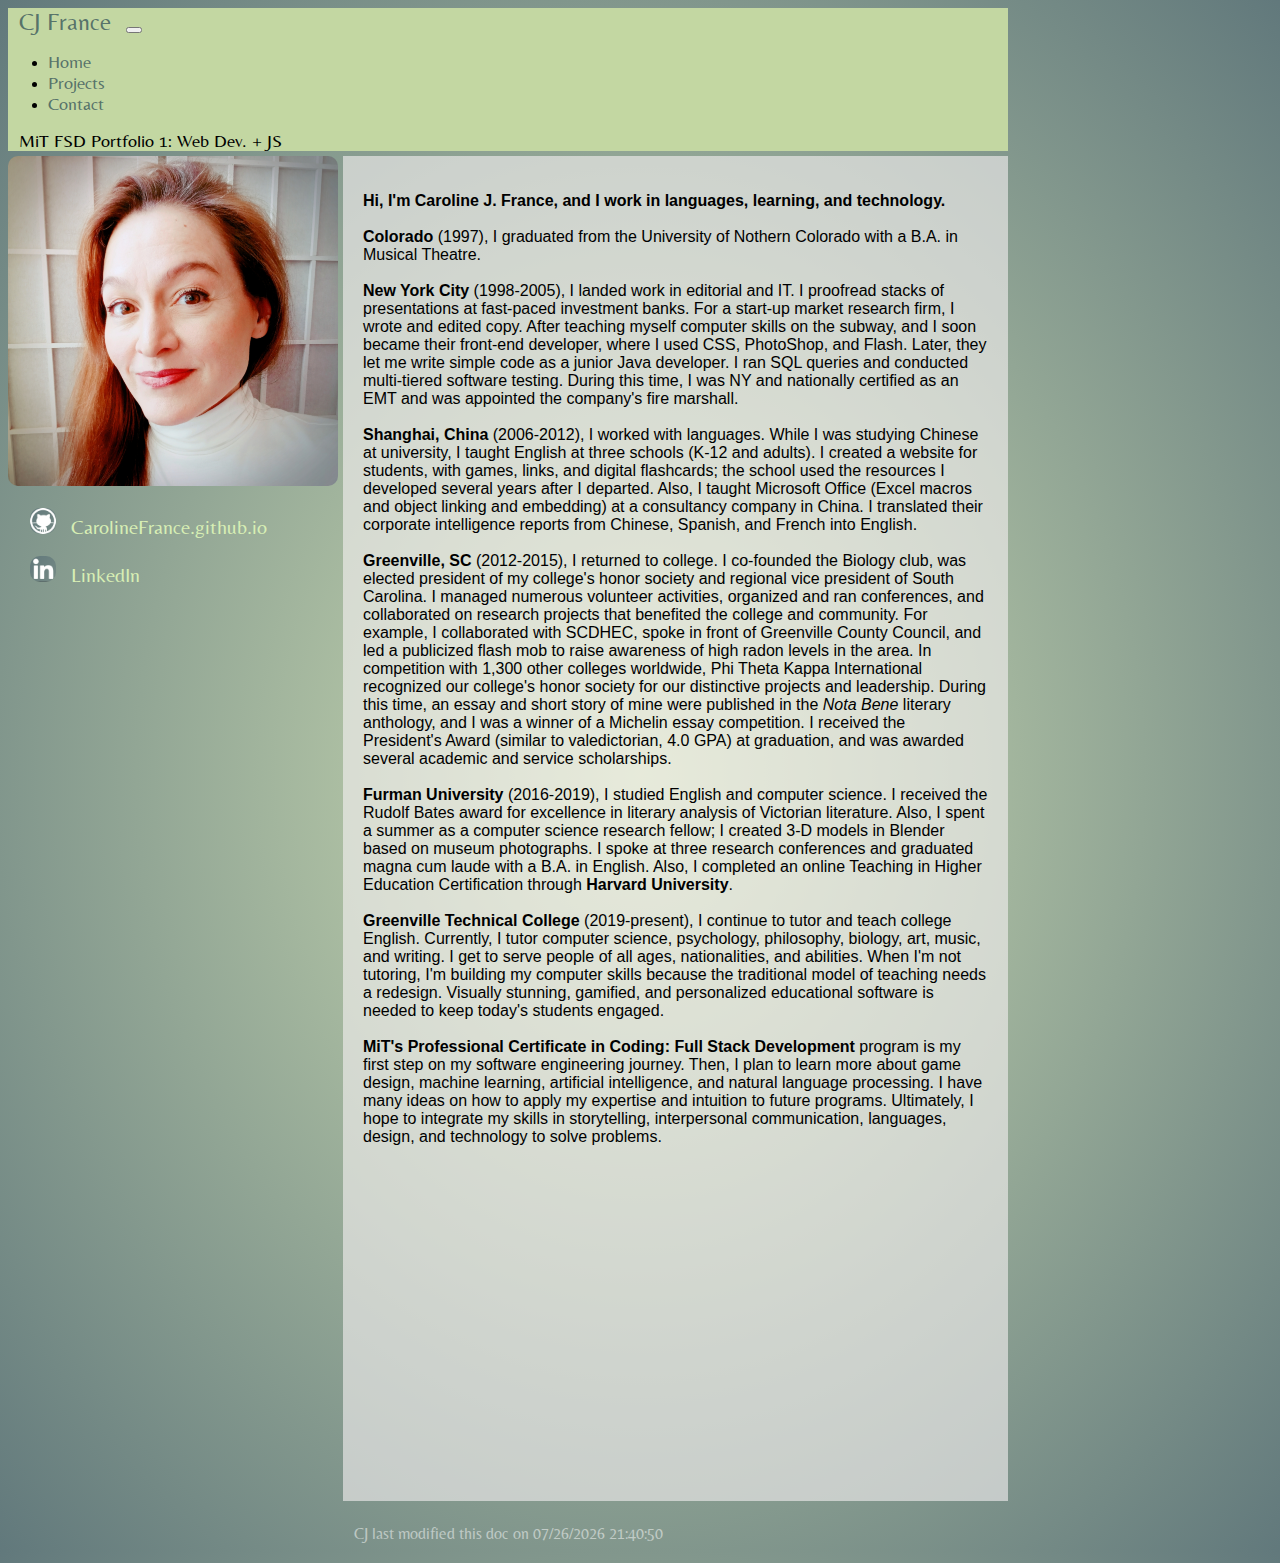
<file: index.html>
<!DOCTYPE html>
<html lang="en">
<head>
  <meta charset="UTF-8">
  <meta http-equiv="X-UA-Compatible" content="IE=edge">
  <meta name="viewport" content="width=device-width, initial-scale=1.0">
  <title>CJ France's Portfolio 1: Home</title>
  <link href="https://cdn.jsdelivr.net/npm/bootstrap@5.2.3/dist/css/bootstrap.min.css" rel="stylesheet" integrity="sha384-rbsA2VBKQhggwzxH7pPCaAqO46MgnOM80zW1RWuH61DGLwZJEdK2Kadq2F9CUG65" crossorigin="anonymous">
  <script src="https://code.jquery.com/jquery-1.10.2.js"></script>
  <!-- Google Fonts -->
  <link rel="preconnect" href="https://fonts.googleapis.com">
  <link rel="preconnect" href="https://fonts.gstatic.com" crossorigin>
  <link href="https://fonts.googleapis.com/css2?family=Belleza&display=swap" rel="stylesheet">
  <link rel="stylesheet" href="CSS/style-newBSnav.css">
  <link rel="stylesheet" href="CSS/style-recycle.css">
  <link rel="stylesheet" href="CSS/style-grid-landing.css">
</head>
<body class="body">

<div class="container">
  <div class="item header">
  <!-- Bootstrap: Navigation Menu START -->
  <!-- Source: https://getbootstrap.com/docs/5.2/components/navbar/ -->
  <nav class="navbar navbar-expand-lg navbar-custom">
    <div class="container-fluid">
      <a class="navbar-brand" aria-current="page" href="#"><span class="font-belleza">CJ France</span></a>
      <button class="navbar-toggler" type="button" data-bs-toggle="collapse" data-bs-target="#navbarText" aria-controls="navbarText" aria-expanded="false" aria-label="Toggle navigation">
      <span class="navbar-toggler-icon"></span>
      </button>
        <div class="collapse navbar-collapse" id="navbarText">
          <ul class="navbar-nav me-auto mb-2 mb-lg-0">
            <li class="nav-item">
            <a class="nav-link active" aria-current="page" href="#">Home</a>
          </li>
          <li class="nav-item">
            <a class="nav-link" href="projects.html" alt="Projects">Projects</a>
          </li>
          <li class="nav-item">
            <a class="nav-link" href="contact.html" alt="Contact">Contact</a>
          </li>
        </ul>
        <span class="navbar-text">
        MiT FSD Portfolio 1: Web Dev. + JS
        </span>
        </div>
      </div>
    </nav>
    <!-- Bootstrap: Navigation Menu END -->
  <!-- CSS Grid Layout Continues-->
  </div> <!-- ends item header div-->

  <div class="item sidebar"><img src="IMG/CjFrance.jpg" alt="Photo of Caroline France" width="400" height="400"><br>
  <br>
    &nbsp;&nbsp;&nbsp;<a href="https://github.com/carolinefrance/carolinefrance.github.io" class="lt-txt" alt="CJ's GitHub" target="new">&nbsp;&nbsp;<img src="IMG/icon-github-green.png" alt="Caroline's GitHub" width="26" height="26">&nbsp;&nbsp;&nbsp;CarolineFrance.github.io&nbsp;&nbsp;&nbsp;</a>
    <br><br>
    &nbsp;&nbsp;&nbsp;<a href="https://www.linkedin.com/in/caroline-france-14a71152/" class="lt-txt" alt="CJ's LinkedIn" target="new">&nbsp;&nbsp;<img src="IMG/icon-linkedin-green.png" alt="Caroline's GitHub" width="26" height="26">&nbsp;&nbsp;&nbsp;LinkedIn&nbsp;&nbsp;&nbsp;</a>
    <br>
  </div>

  <div class="item content">
    <p><strong>Hi, I'm Caroline J. France, and I work in languages, learning, and technology.</strong><br>
<br>
<strong>Colorado</strong> (1997), I graduated from the University of Nothern Colorado with a B.A. in Musical Theatre.<br>
<br>
<strong>New York City</strong> (1998-2005), I landed work in editorial and IT. I proofread stacks of presentations at fast-paced investment banks. For a start-up market research firm, I wrote and edited copy. After teaching myself computer skills on the subway, and I soon became their front-end developer, where I used CSS, PhotoShop, and Flash. Later, they let me write simple code as a junior Java developer. I ran SQL queries and conducted multi-tiered software testing. During this time, I was NY and nationally certified as an EMT and was appointed the company's fire marshall.<br>
<br>
<strong>Shanghai, China</strong> (2006-2012), I worked with languages. While I was studying Chinese at university, I taught English at three schools (K-12 and adults). I created a website for students, with games, links, and digital flashcards; the school used the resources I developed several years after I departed. Also, I taught Microsoft Office (Excel macros and object linking and embedding) at a consultancy company in China. I translated their corporate intelligence reports from Chinese, Spanish, and French into English.<br>
<br>
<strong>Greenville, SC</strong> (2012-2015), I returned to college. I co-founded the Biology club, was elected president of my college's honor society and regional vice president of South Carolina. I managed numerous volunteer activities, organized and ran conferences, and collaborated on research projects that benefited the college and community. For example, I collaborated with SCDHEC, spoke in front of Greenville County Council, and led a publicized flash mob to raise awareness of high radon levels in the area. In competition with 1,300 other colleges worldwide, Phi Theta Kappa International recognized our college's honor society for our distinctive projects and leadership. During this time, an essay and short story of mine were published in the <em>Nota Bene</em> literary anthology, and I was a winner of a Michelin essay competition. I received the President's Award (similar to valedictorian, 4.0 GPA) at graduation, and was awarded several academic and service scholarships.<br>
<br>
<strong>Furman University</strong> (2016-2019), I studied English and computer science. I received the Rudolf Bates award for excellence in literary analysis of Victorian literature. Also, I spent a summer as a computer science research fellow; I created 3-D models in Blender based on museum photographs. I spoke at three research conferences and graduated magna cum laude with a B.A. in English. Also, I completed an online Teaching in Higher Education Certification through <strong>Harvard University</strong>.<br>
<br>
<strong>Greenville Technical College</strong> (2019-present), I continue to tutor and teach college English. Currently, I tutor computer science, psychology, philosophy, biology, art, music, and writing. I get to serve people of all ages, nationalities, and abilities. When I'm not tutoring, I'm building my computer skills because the traditional model of teaching needs a redesign. Visually stunning, gamified, and personalized educational software is needed to keep today's students engaged.<br>
<br>
<strong>MiT's Professional Certificate in Coding: Full Stack Development</strong> program is my first step on my software engineering journey. Then, I plan to learn more about game design, machine learning, artificial intelligence, and natural language processing. I have many ideas on how to apply my expertise and intuition to future programs. Ultimately, I hope to integrate my skills in storytelling, interpersonal communication, languages, design, and technology to solve problems.
  </p>
  <center><iframe width="560" height="315" src="https://www.youtube.com/embed/uMwkf0UGQKk" title="YouTube video player" frameborder="0" allow="accelerometer; autoplay; clipboard-write; encrypted-media; gyroscope; picture-in-picture" allowfullscreen></iframe></center>
  </div>
  <div class="item footer"><br><span id="result"><br></span>
  </div>
</div>
<!-- Bootstrap JavaScript: Universal Import -->
    <script src="https://cdn.jsdelivr.net/npm/bootstrap@5.2.3/dist/js/bootstrap.bundle.min.js" integrity="sha384-kenU1KFdBIe4zVF0s0G1M5b4hcpxyD9F7jL+jjXkk+Q2h455rYXK/7HAuoJl+0I4" crossorigin="anonymous"></script>
<!-- JS to update the date in the footer -->
    <script>
       var date = document.lastModified;
       document.getElementById("result").innerHTML = "CJ last modified this doc on " + date;
    </script>
  </body>
</html>
</file>
<file: CSS/style-recycle.css>
/* CJ France's Styles Used on Multiple Pages */
    /* CSS TO MODIFY TEXT */
    .body {
      background-image: radial-gradient( /* gradient background */
        rgba(195,215,162,0.8),
        rgba(58,87,91,0.8));
      width: 100%;
      height: 100%;
    }
    p {
      font-size: 16px;
      font-family: "Avenir", sans-serif;
    }

    img {
      max-width: 100%;
      height: auto; /* responsive */
      border-radius: 10px; /* rounded corners */
    }
    /* These links override the darker text fonts in the nav, so place the stylesheet link below */
    .lt-txt:link {
      color: rgba(215, 238, 180, 1);
      text-decoration: none;
      font-family: Belleza;
      font-size: 20px;
    }
    .lt-txt:visited {
      color: rgba(215, 238, 180, 1);
      text-decoration: none;
    }
    .lt-txt:hover {
      background: rgba(58,87,91,0.1);
      color: white;
      text-shadow: 2px 2px black, -2px -2px black,
      2px -2px black, -2px 2px black,
    }
    .lt-txt:active {
      color: rgba(58,87,91,1);
      text-decoration: none;
    }
    #result { /* JS output for last updated */
      text-align: right;
      font-family: Belleza;
      color: rgba(255,255,255,0.5);
      padding: 20px;
    }
</file>
<file: CSS/style-grid-landing.css>
/* CSS GRID for LANDING PAGE, cjfrance.html*/
    .container {
      display: grid;
      grid-template-rows: 20 px 1fr 1fr 1fr;
      grid-template-columns: 2fr 4fr;
      gap: 5px;
      width: 30rem;

      grid-template-areas:
        'header header header'
        'sidebar content content'
        'footer footer footer';
      width: 1000px;
    }
    .header {
      grid-area: header;
    }
    .footer {
      grid-area: footer;
      width: 100%;
      text-align: center;
    }
    .sidebar {
      grid-area: sidebar;
    }
    .content {
      grid-area: content;
      background-color: rgba(247, 241, 244, 0.6);
      padding: 20px;
    }
</file>
<file: CSS/style-newBSnav.css>
/* CJ France's CSS modifies Bootstrap navigation */
  .navbar-custom {
    background-color: rgba(195,215,162,1); /* gray -> lt. green */
  }
  .navbar-text { /* modified BS style */
    color: rgba(58,87,91,0.2));
    font-size: 18px;
    font-family: "Belleza", serif;
    text-decoration: none;
    padding: 0.70rem;
  }

  .font-belleza { /* imported Google font */
    font-size: 24px;
    font-family: "Belleza", serif;
    text-decoration: none;
    padding: 0.70rem;
  }

  a:link {
    color: rgba(58,87,91,0.8);
    text-decoration: none;
    font-family: Belleza;
    font-size: 18px;
  }
  a:visited {
    color: rgba(58,87,91,0.8);
    text-decoration: none;
  }
  a:hover {
    background: rgba(219, 241, 182, 0.5); /* added highlight on hover */
    color: black;
  }
  a:active {
    color: white;
    text-decoration: none;
  }
</file>
